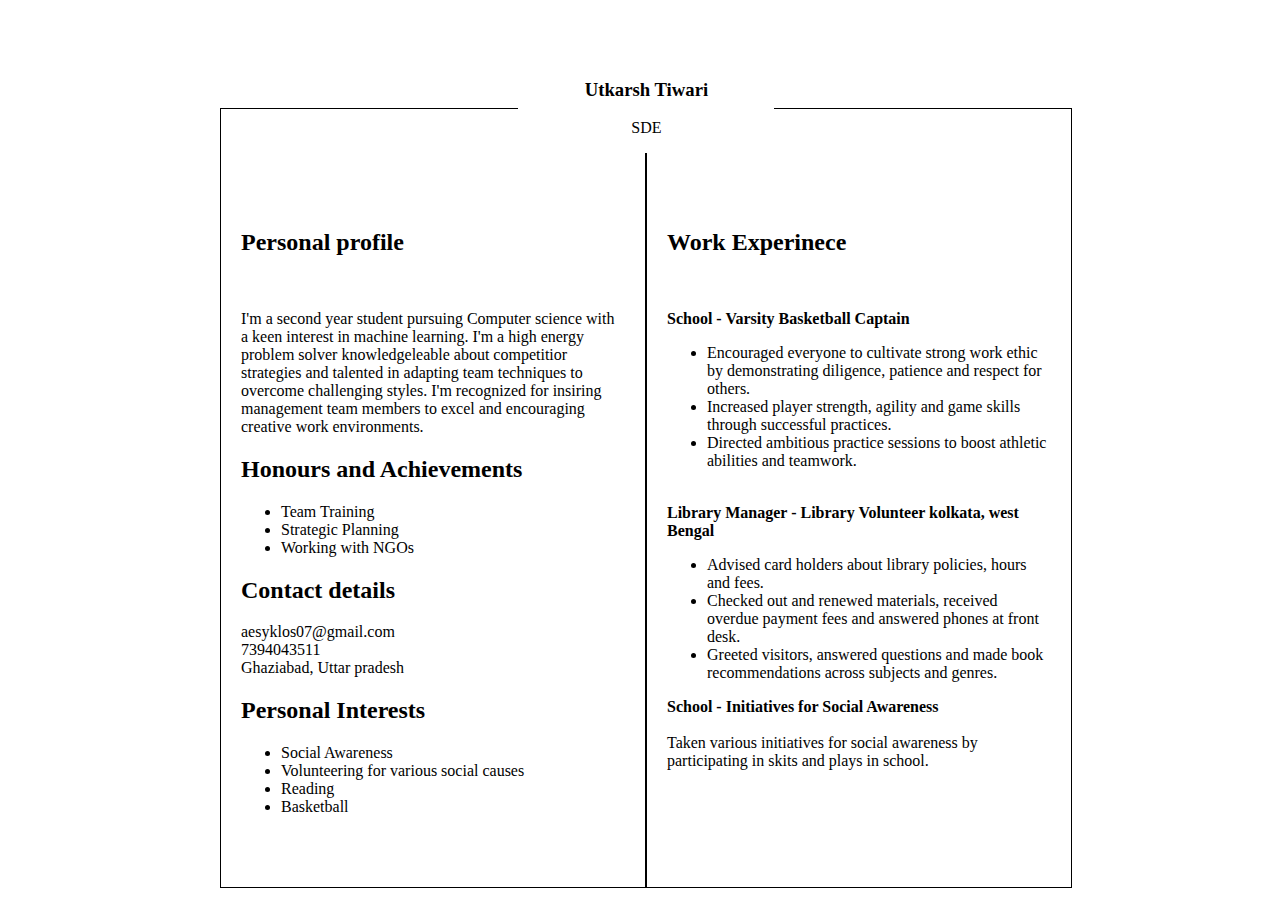
<file: day-3/index.html>
<!DOCTYPE html>
<html lang="en">
<head>
    <meta charset="UTF-8">
    <meta http-equiv="X-UA-Compatible" content="IE=edge">
    <meta name="viewport" content="width=device-width, initial-scale=1.0">
    <title>Document</title>
    <link rel="stylesheet" href="style.css">
</head>
<body>
    <div class="header">
        <h3>Utkarsh Tiwari</h3>
        <p>SDE</p>
      </div>
    <!-- <h3>Utkarsh</h3>
    <h4>SDE</h4> -->
    <div class ="container">

    <div class="left">
    <h2>Personal profile</h2><br>
        <p>I'm a second year student pursuing Computer science with a keen interest in machine learning.
            I'm a high energy problem solver knowledgeleable about competitior strategies and talented in adapting team techniques to overcome challenging styles.
        I'm recognized for insiring management team members to excel and encouraging creative work environments.
     </p>
     <h2>Honours and Achievements</h2>
     <ul>
         <li>Team Training</li>
         <li>Strategic Planning</li>
         <li>Working with NGOs</li>
     </ul>
     <h2>Contact details</h2>
     aesyklos07@gmail.com<br>
     7394043511<br>
     Ghaziabad, Uttar pradesh<br>
     <h2>Personal Interests</h2>
     <ul>
         <li> Social Awareness</li>
         <li> Volunteering for various social causes</li>
         <li>Reading</li>
         <li>Basketball</li>
</ul>
        </div>
        <div class="right">
            <h2>Work Experinece </h2><br>
           <p> <b>School - Varsity Basketball Captain</b>
           <ul>
               <li>
 	Encouraged everyone to cultivate strong work ethic by
demonstrating diligence, patience and respect for others.</li>
 	<li>Increased player strength, agility and game skills through successful practices.</li>
 	<li>Directed ambitious practice sessions to boost athletic abilities and teamwork.</li></ul></p><br>
    <b> Library Manager - Library Volunteer kolkata, west Bengal </b>
    <ul><li>
 	Advised card holders about library policies, hours and fees.</li>
<li>Checked out and renewed materials, received overdue payment fees and answered phones at front desk. </li> 
<li> Greeted visitors, answered questions and made book recommendations across subjects and genres.</li></ul>
<b>School - Initiatives for Social Awareness</b><br><br>
 	Taken various initiatives for social awareness by participating in skits and plays in school.


        </div>
    </div>
        
</body>
</html>
</file>
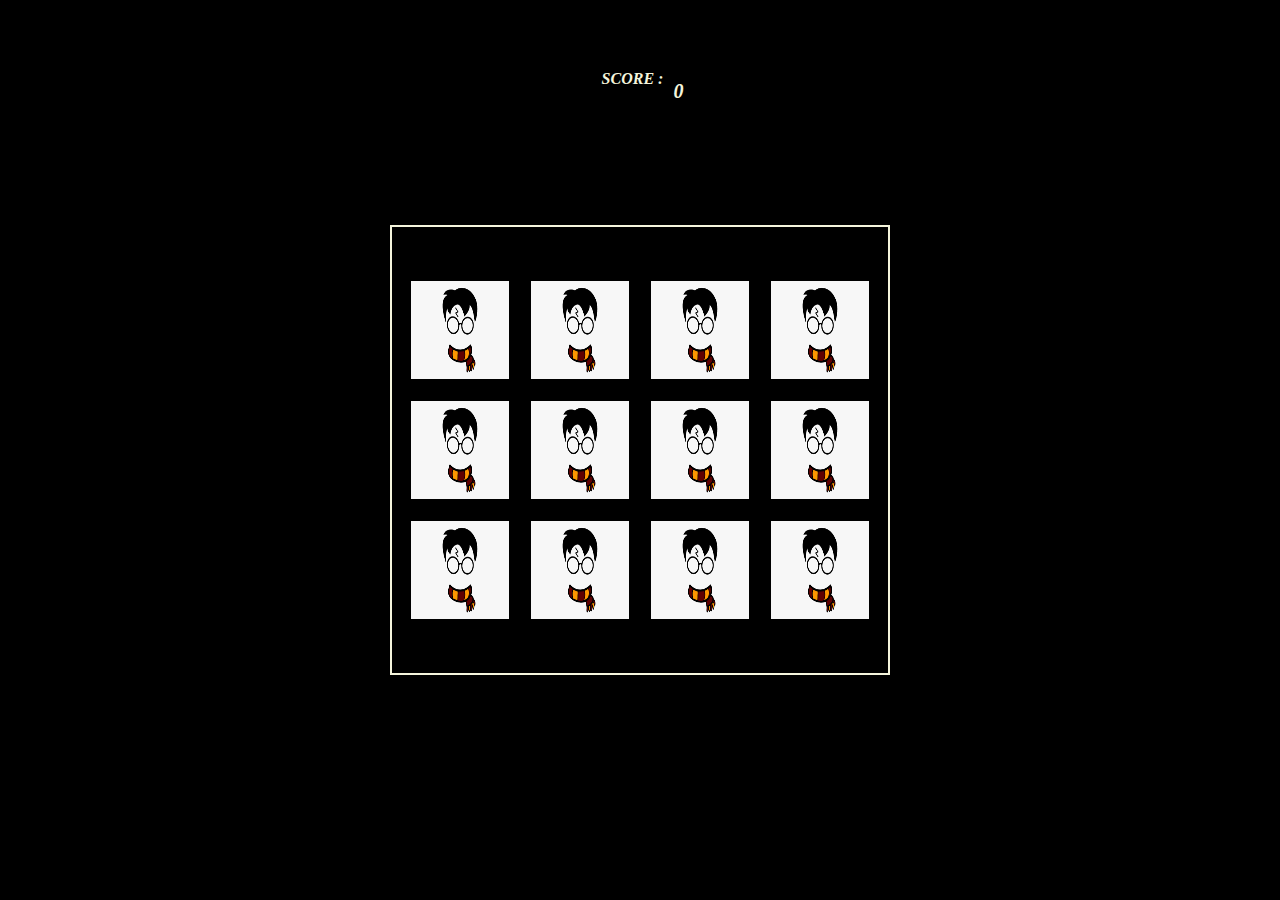
<file: Day10/index.html>
<!DOCTYPE html>
<html>

<head>
    <meta charset="utf-8">
    <meta http-equiv="X-UA-Compatible" content="IE=edge">
    <title>CARDS</title>
    <meta name="description" content="">
    <meta name="viewport" content="width=device-width, initial-scale=1">
    <link rel="stylesheet" href="style.css">
</head>

<body>
    <p>SCORE : </p>
    <div id="scoring"></div>
    <div id="main">
    </div>
    <script src="script.js" async defer></script>
</body>

</html>
</file>
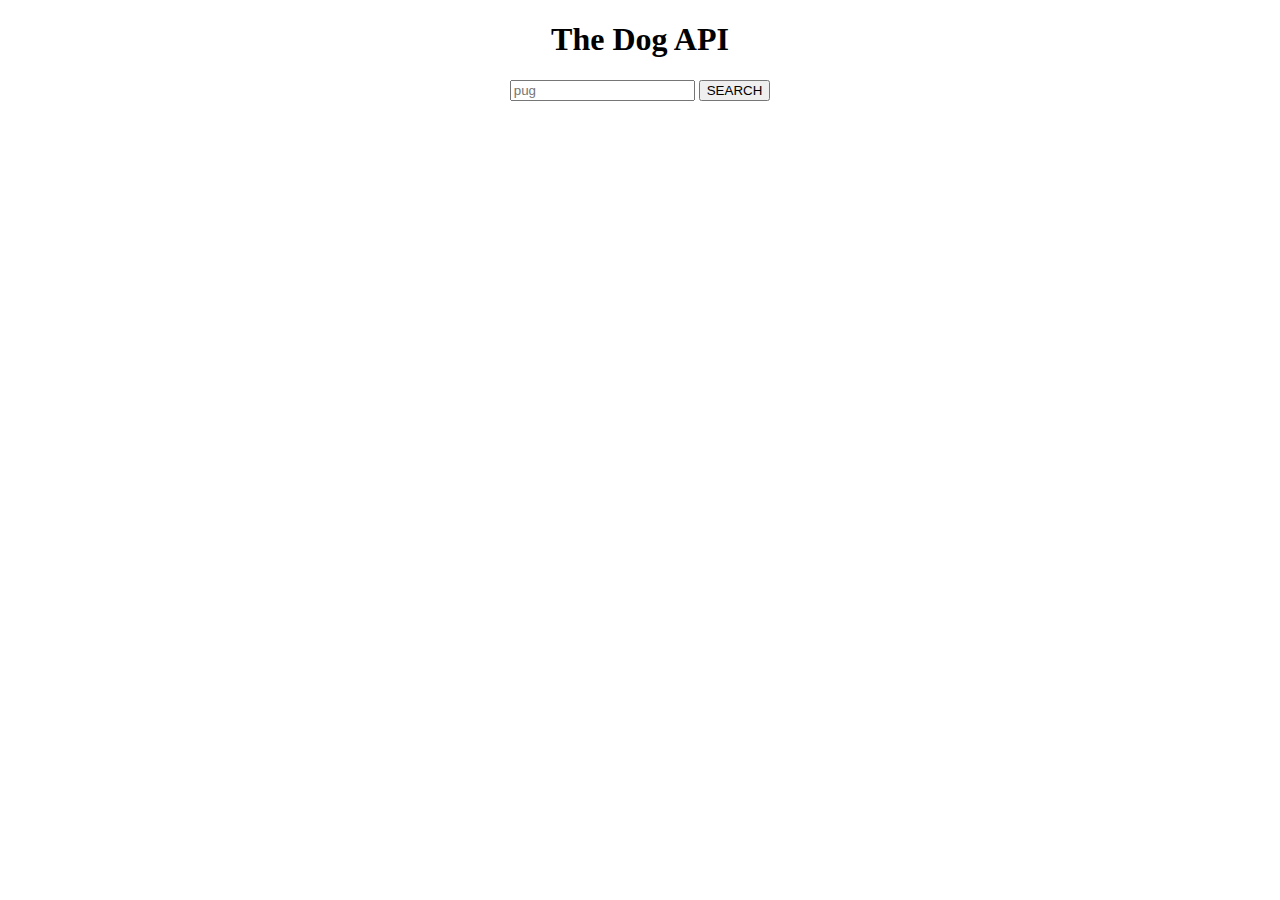
<file: day13/index.html>
<!DOCTYPE html>
<html lang="en">
<head>
    <meta charset="UTF-8">
    <meta http-equiv="X-UA-Compatible" content="IE=edge">
    <meta name="viewport" content="width=device-width, initial-scale=1.0">
    <title>Document</title>
    <link rel="stylesheet" href="style.css">
</head>
<body>
    <div class="container">
        <h1>The Dog API</h1>
        <input class="data" type="text" placeholder="pug">
        <button class="btn">SEARCH</button>
        <article></article>
    </div>
</body>
<script src="script.js"></script>
</html>
</file>
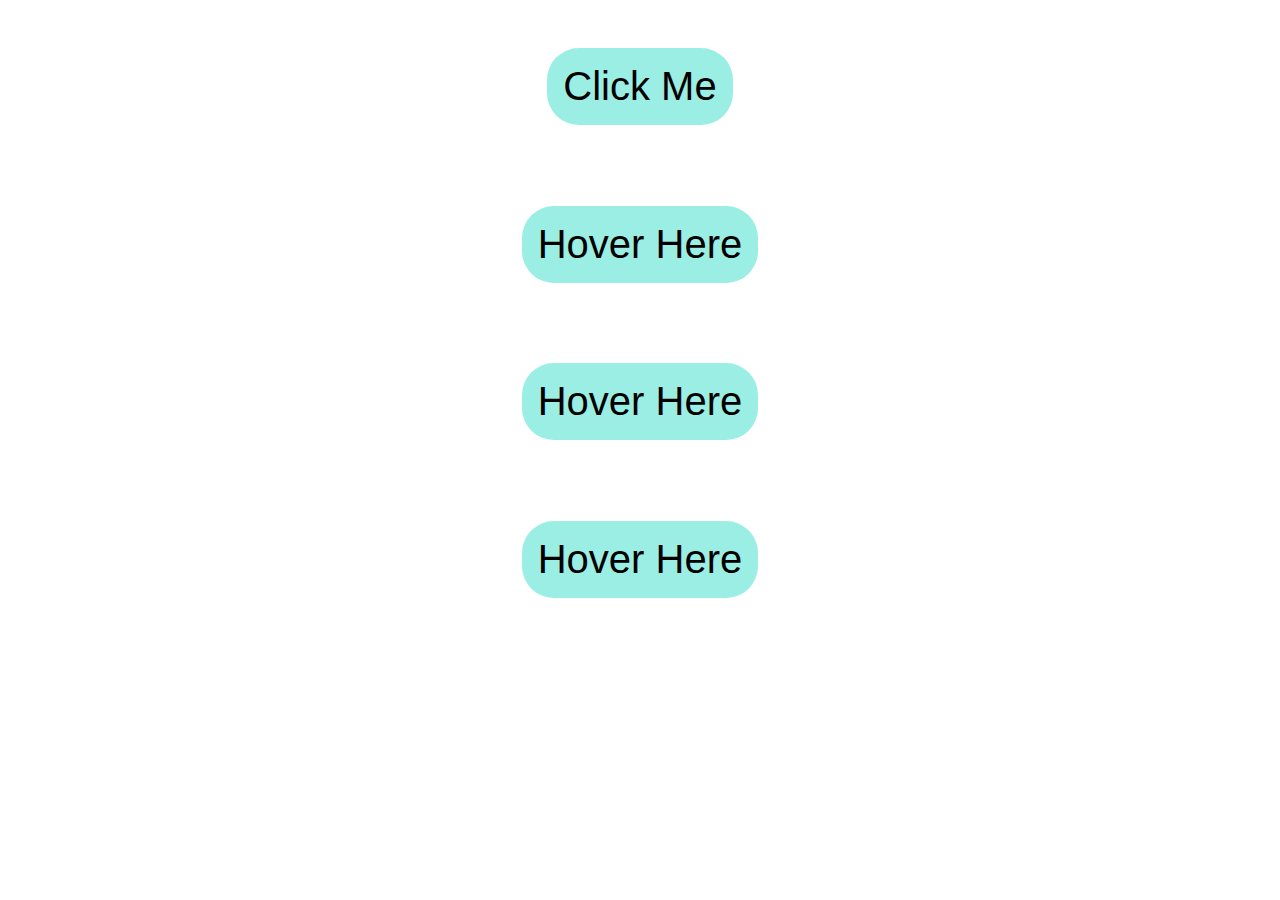
<file: day14/index.html>
<!DOCTYPE html>
<html lang="en">
<head>
    <meta charset="UTF-8">
    <meta http-equiv="X-UA-Compatible" content="IE=edge">
    <meta name="viewport" content="width=device-width, initial-scale=1.0">
    <title>Document</title>
    <link rel="stylesheet" href="style.css">
</head>
<body>
    <div class="container">
        <button class="cli">Click Me</button>
        <button class="hov">Hover Here</button>
        <button class="hov">Hover Here</button>
        <button class="hov">Hover Here</button>
    </div>
    <script src="script.js"></script>
</body>
</html>
</file>
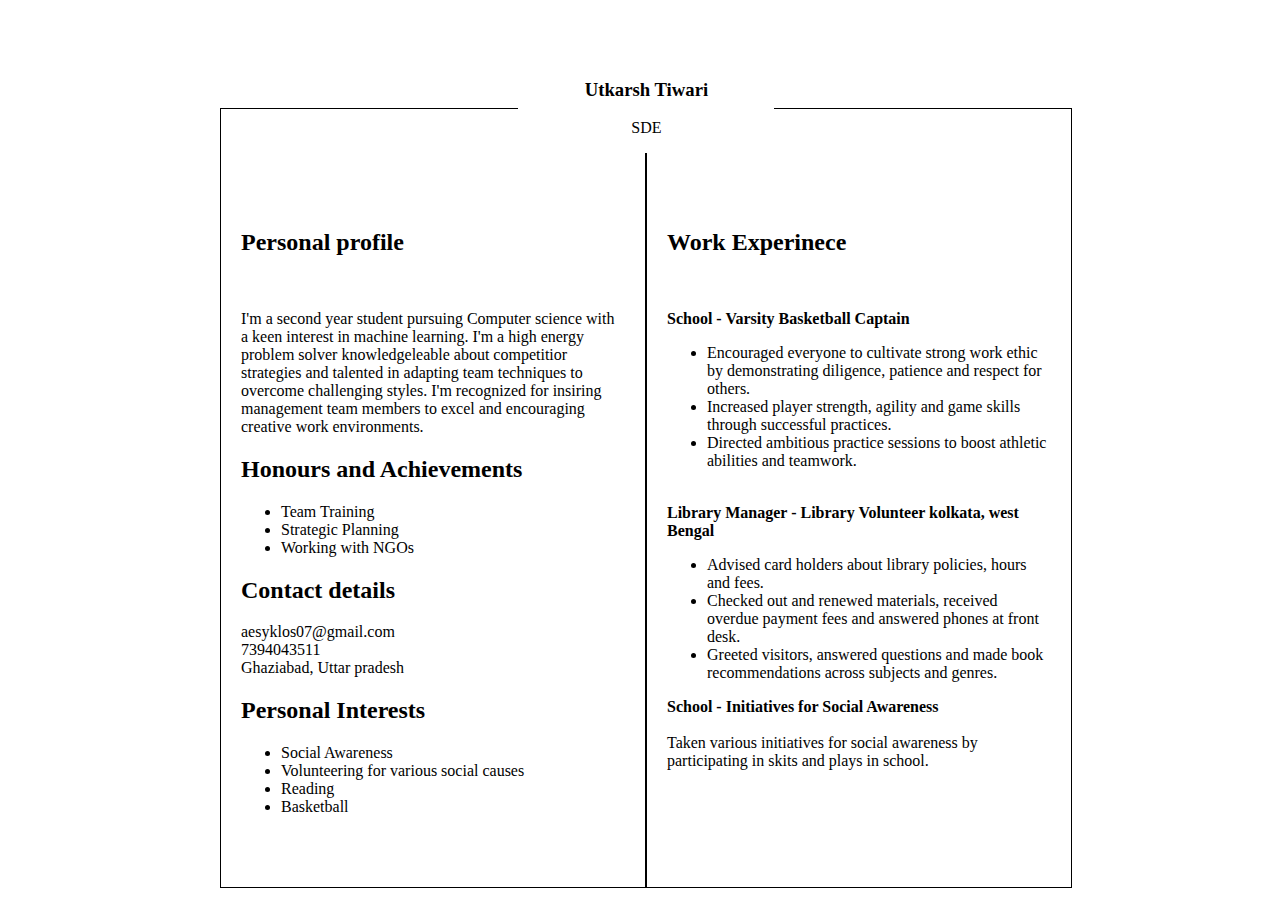
<file: Day_3/index.html>
<!DOCTYPE html>
<html lang="en">
<head>
    <meta charset="UTF-8">
    <meta http-equiv="X-UA-Compatible" content="IE=edge">
    <meta name="viewport" content="width=device-width, initial-scale=1.0">
    <title>Document</title>
    <link rel="stylesheet" href="style.css">
</head>
<body>
    <div class="header">
        <h3>Utkarsh Tiwari</h3>
        <p>SDE</p>
      </div>
    <!-- <h3>Utkarsh</h3>
    <h4>SDE</h4> -->
    <div class ="container">

    <div class="left">
    <h2>Personal profile</h2><br>
        <p>I'm a second year student pursuing Computer science with a keen interest in machine learning.
            I'm a high energy problem solver knowledgeleable about competitior strategies and talented in adapting team techniques to overcome challenging styles.
        I'm recognized for insiring management team members to excel and encouraging creative work environments.
     </p>
     <h2>Honours and Achievements</h2>
     <ul>
         <li>Team Training</li>
         <li>Strategic Planning</li>
         <li>Working with NGOs</li>
     </ul>
     <h2>Contact details</h2>
     aesyklos07@gmail.com<br>
     7394043511<br>
     Ghaziabad, Uttar pradesh<br>
     <h2>Personal Interests</h2>
     <ul>
         <li> Social Awareness</li>
         <li> Volunteering for various social causes</li>
         <li>Reading</li>
         <li>Basketball</li>
</ul>
        </div>
        <div class="right">
            <h2>Work Experinece </h2><br>
           <p> <b>School - Varsity Basketball Captain</b>
           <ul>
               <li>
 	Encouraged everyone to cultivate strong work ethic by
demonstrating diligence, patience and respect for others.</li>
 	<li>Increased player strength, agility and game skills through successful practices.</li>
 	<li>Directed ambitious practice sessions to boost athletic abilities and teamwork.</li></ul></p><br>
    <b> Library Manager - Library Volunteer kolkata, west Bengal </b>
    <ul><li>
 	Advised card holders about library policies, hours and fees.</li>
<li>Checked out and renewed materials, received overdue payment fees and answered phones at front desk. </li> 
<li> Greeted visitors, answered questions and made book recommendations across subjects and genres.</li></ul>
<b>School - Initiatives for Social Awareness</b><br><br>
 	Taken various initiatives for social awareness by participating in skits and plays in school.


        </div>
    </div>
        
</body>
</html>
</file>
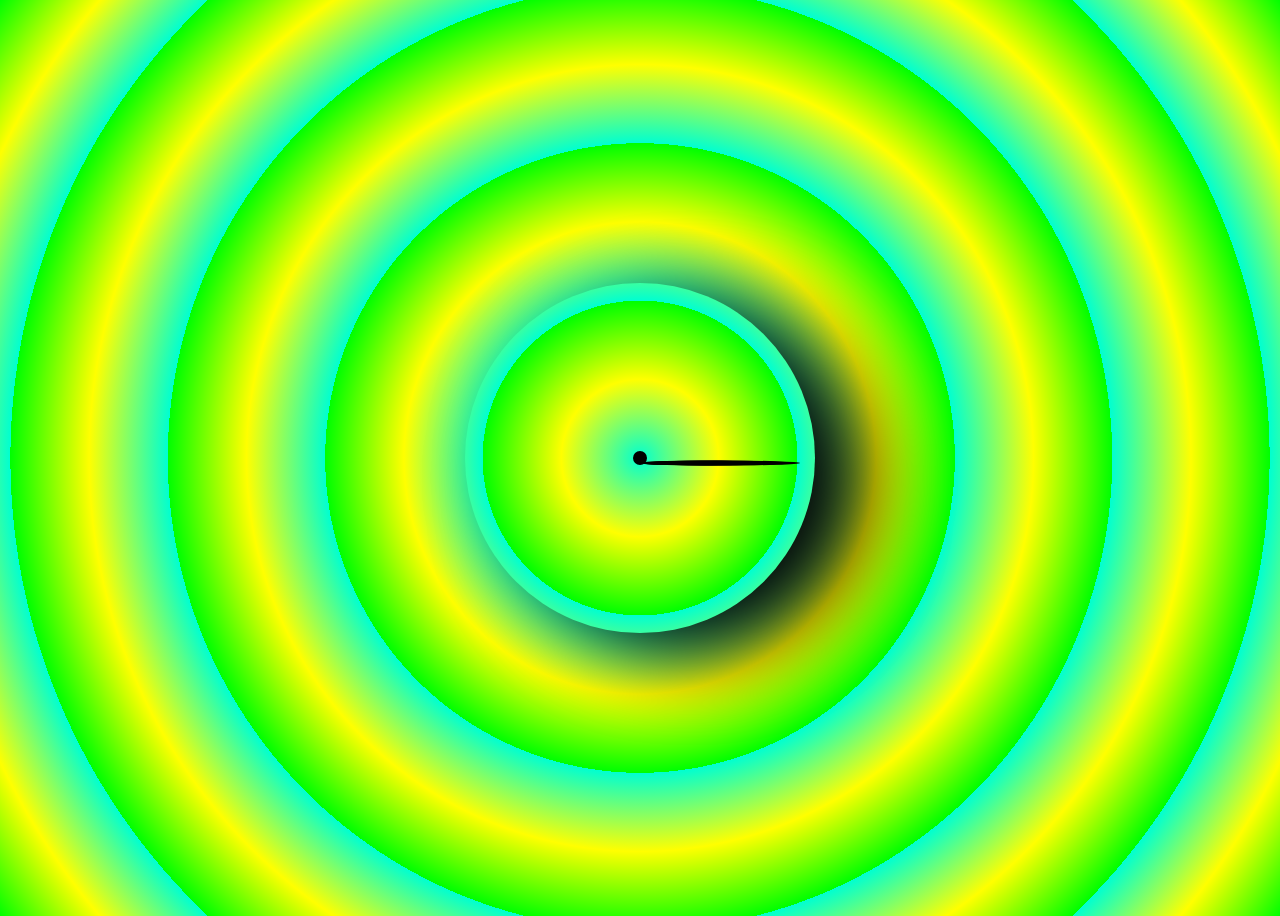
<file: Day_4_clock/index.html>
<!DOCTYPE html>
<html lang="en">
<head>
    <meta charset="UTF-8">
    <meta http-equiv="X-UA-Compatible" content="IE=edge">
    <meta name="viewport" content="width=device-width, initial-scale=1.0">
    <link rel="stylesheet" href="style.css">
    <title>Clock</title>
</head>
<body>
    <!-- <h2> Analogue Clock</h2> -->
    <div class="clock">
    <div class="minute"></div>
    <div class="hour"></div>
    <div class="second"></div>
<div class="dot"></div>
    </div>
    
</body>
</html>
</file>
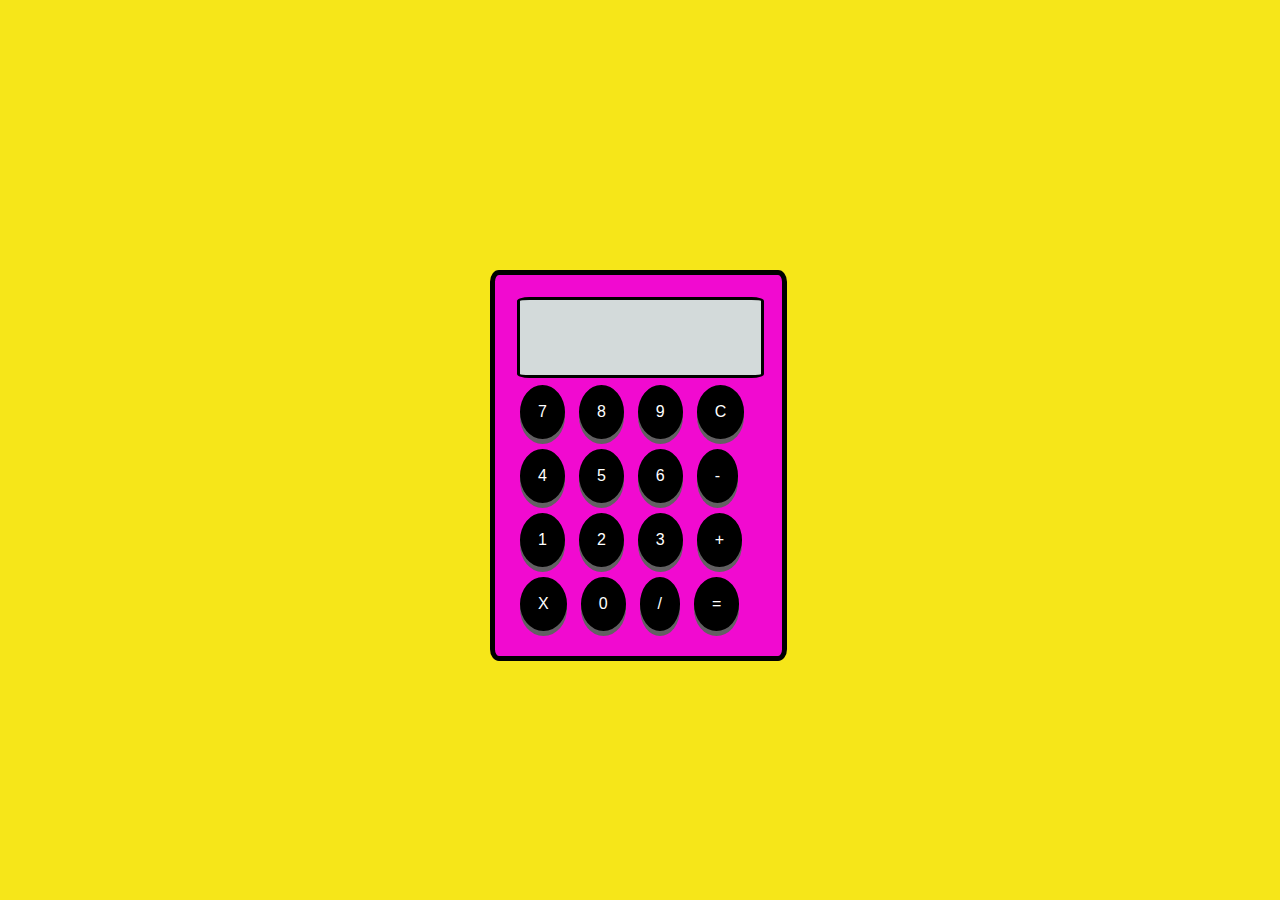
<file: Day_5/index.html>
<!DOCTYPE html>
<html lang="en">
<head>
    <meta charset="UTF-8">
    <meta http-equiv="X-UA-Compatible" content="IE=edge">
    <meta name="viewport" content="width=device-width, initial-scale=1.0">
    <title>Calculator</title>
    <link rel="stylesheet" href="style.css">
</head>
<style>
    .button{
        background-color:black;
        color: white;
        font-size:16px;
        cursor:pointer;
        box-shadow: 0 5px rgb(98, 96, 98);
    }
    .button:active {
  background-color:rgb(94, 93, 95) ;
  box-shadow: 0 5px #666;
  transform: translateY(4px);
}
    </style>
<body>
    <div class="main" data-tilt data-tilt.max=10>
        
        <form name="form1" class="answer" action="index.html" method="POST"><input type="text" name="solve"></form>
        <div class="num" data-tilt data-tilt.max=10>
          <button class="button" onclick="form1.solve.value+='7'">7</button>
          <button class="button" onclick="form1.solve.value+='8'">8</button>
          <button class="button" onclick="form1.solve.value+='9'">9</button>
          <button class="button" onclick="form1.solve.value=''">C</button><br>
          <button class="button" onclick="form1.solve.value+='4'">4</button>
          <button class="button" onclick="form1.solve.value+='5'">5</button>
          <button class="button" onclick="form1.solve.value+='6'">6</button>
          <button class="button" onclick="form1.solve.value+='-'">-</button><br>
          <button class="button" onclick="form1.solve.value+='1'">1</button>
          <button class="button" onclick="form1.solve.value+='2'">2</button>
          <button class="button" onclick="form1.solve.value+='3'">3</button>
          <button class="button" onclick="form1.solve.value+='+'">+</button><br>
          <button class="button" onclick="form1.solve.value+='*'">X</button>
          <button class="button" onclick="form1.solve.value+='0'">0</button>
          <button class="button" onclick="form1.solve.value+='/'">/</button>
          <button class="button" onclick="form1.solve.value=eval(form1.solve.value)">=</button><br>
        </div>
    </div>
    <script src="vanilla-tilt.min.js"></script>
</body>
</html>
</file>
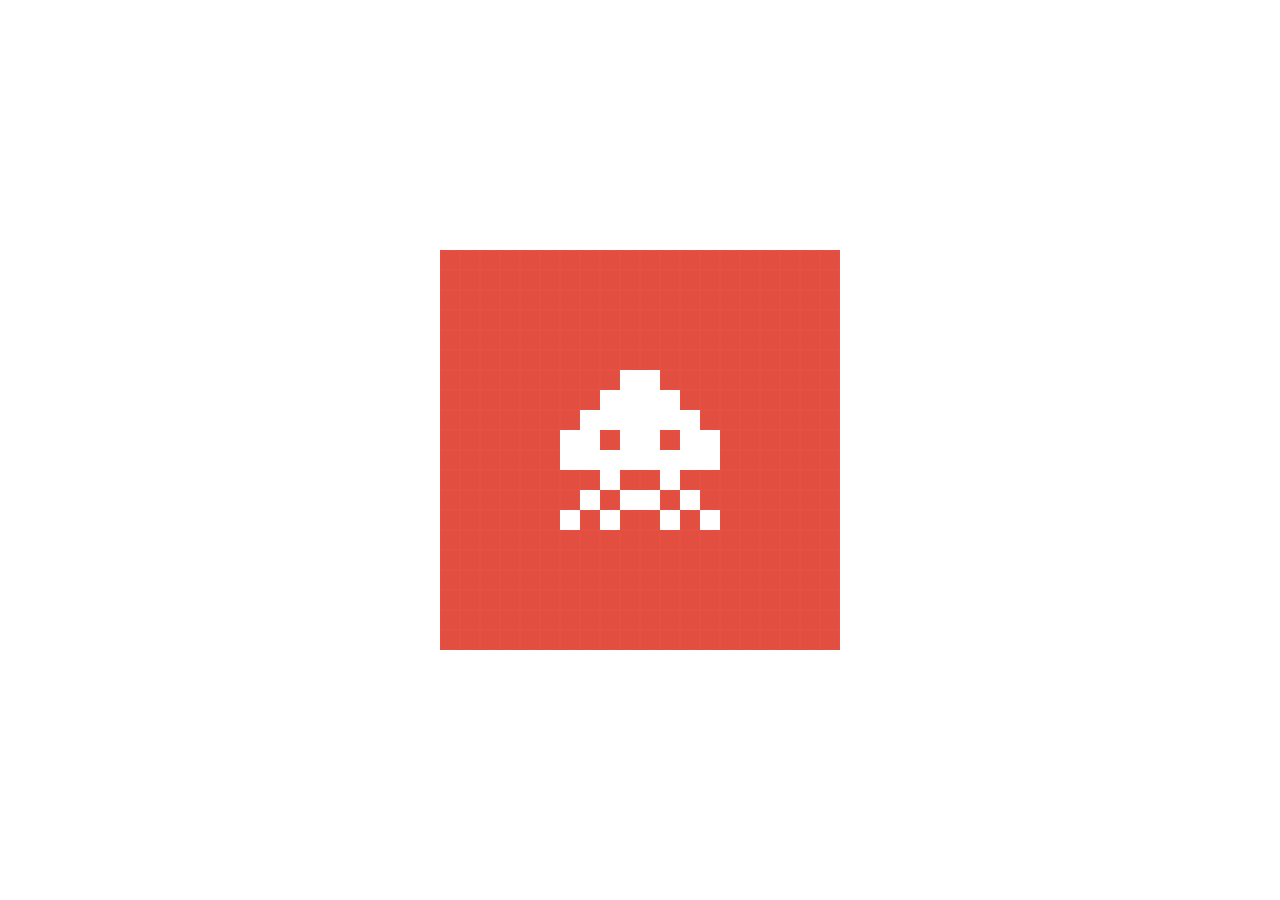
<file: Day_8/index.html>
<!DOCTYPE html>
<html lang="en">
<head>
    <meta charset="UTF-8">
    <meta http-equiv="X-UA-Compatible" content="IE=edge">
    <meta name="viewport" content="width=device-width, initial-scale=1.0">
    <title>Skwid</title>
    
    <link rel="stylesheet" href="style.css">
</head>
<body>
    <div class="container">
        <div class="box1 box"></div>
        <div class="box2 box"></div>
        <div class="box3 box"></div>
        <div class="box4 box"></div>
        <div class="box5 box"></div>
        <div class="box6 box"></div>
        <div class="box7 box"></div>
        <div class="box8 box"></div>
        <div class="box9 box"></div>
        <div class="box10 box"></div>
        <div class="box11 box"></div>
        <div class="box12 box"></div>
        <div class="box13 box"></div>
        <div class="box14 box"></div>
        <div class="box15 box"></div>
        <div class="box16 box"></div>
        <div class="box17 box"></div>
        <div class="box18 box"></div>
        <div class="box19 box"></div>
        <div class="box20 box"></div>
        <div class="box21 box"></div>
        <div class="box22 box"></div>
        <div class="box23 box"></div>
        <div class="box24 box"></div>
        <div class="box25 box"></div>
        <div class="box26 box"></div>
        <div class="box27 box"></div>
        <div class="box28 box"></div>
        <div class="box29 box"></div>
        <div class="box30 box"></div>
        <div class="box31 box"></div>
        <div class="box32 box"></div>
        <div class="box33 box"></div>
        <div class="box34 box"></div>
        <div class="box35 box"></div>
        <div class="box36 box"></div>
        <div class="box37 box"></div>
        <div class="box38 box"></div>
        <div class="box39 box"></div>
        <div class="box40 box"></div>
        <div class="box41 box"></div>
        <div class="box42 box"></div>
        <div class="box43 box"></div>
        <div class="box44 box"></div>
        <div class="box45 box"></div>
        <div class="box46 box"></div>
        <div class="box47 box"></div>
        <div class="box48 box"></div>
        <div class="box49 box"></div>
        <div class="box50 box"></div>
        <div class="box51 box"></div>
        <div class="box52 box"></div>
        <div class="box53 box"></div>
        <div class="box54 box"></div>
        <div class="box55 box"></div>
        <div class="box56 box"></div>
        <div class="box57 box"></div>
        <div class="box58 box"></div>
        <div class="box59 box"></div>
        <div class="box60 box"></div>
        <div class="box61 box"></div>
        <div class="box62 box"></div>
        <div class="box63 box"></div>
        <div class="box64 box"></div>
        <div class="box65 box"></div>
        <div class="box66 box"></div>
        <div class="box67 box"></div>
        <div class="box68 box"></div>
        <div class="box69 box"></div>
        <div class="box70 box"></div>
        <div class="box71 box"></div>
        <div class="box72 box"></div>
        <div class="box73 box"></div>
        <div class="box74 box"></div>
        <div class="box75 box"></div>
        <div class="box76 box"></div>
        <div class="box77 box"></div>
        <div class="box78 box"></div>
        <div class="box79 box"></div>
        <div class="box80 box"></div>
        <div class="box81 box"></div>
        <div class="box82 box"></div>
        <div class="box83 box"></div>
        <div class="box84 box"></div>
        <div class="box85 box"></div>
        <div class="box86 box"></div>
        <div class="box87 box"></div>
        <div class="box88 box"></div>
        <div class="box89 box"></div>
        <div class="box90 box"></div>
        <div class="box91 box"></div>
        <div class="box92 box"></div>
        <div class="box93 box"></div>
        <div class="box94 box"></div>
        <div class="box95 box"></div>
        <div class="box96 box"></div>
        <div class="box97 box"></div>
        <div class="box98 box"></div>
        <div class="box99 box"></div>
        <div class="box100 box"></div>
        <div class="box101 box"></div>
        <div class="box102 box"></div>
        <div class="box103 box"></div>
        <div class="box104 box"></div>
        <div class="box105 box"></div>
        <div class="box106 box"></div>
        <div class="box107 box"></div>
        <div class="box108 box"></div>
        <div class="box109 box"></div>
        <div class="box110 box"></div>
        <div class="box111 box"></div>
        <div class="box112 box"></div>
        <div class="box113 box"></div>
        <div class="box114 box"></div>
        <div class="box115 box"></div>
        <div class="box116 box"></div>
        <div class="box117 box"></div>
        <div class="box118 box"></div>
        <div class="box119 box"></div>
        <div class="box120 box"></div>
        <div class="box121 box"></div>
        <div class="box122 box"></div>
        <div class="box123 box"></div>
        <div class="box124 box"></div>
        <div class="box125 box"></div>
        <div class="box126 box"></div>
        <div class="box127 box"></div>
        <div class="box128 box"></div>
        <div class="box129 box"></div>
        <div class="box130 box"></div>
        <div class="box131 box"></div>
        <div class="box132 box"></div>
        <div class="box133 box"></div>
        <div class="box134 box"></div>
        <div class="box135 box"></div>
        <div class="box136 box"></div>
        <div class="box137 box"></div>
        <div class="box138 box"></div>
        <div class="box139 box"></div>
        <div class="box140 box"></div>
        <div class="box141 box"></div>
        <div class="box142 box"></div>
        <div class="box143 box"></div>
        <div class="box144 box"></div>
        <div class="box145 box"></div>
        <div class="box146 box"></div>
        <div class="box147 box"></div>
        <div class="box148 box"></div>
        <div class="box149 box"></div>
        <div class="box150 box"></div>
        <div class="box151 box"></div>
        <div class="box152 box"></div>
        <div class="box153 box"></div>
        <div class="box154 box"></div>
        <div class="box155 box"></div>
        <div class="box156 box"></div>
        <div class="box157 box"></div>
        <div class="box158 box"></div>
        <div class="box159 box"></div>
        <div class="box160 box"></div>
        <div class="box161 box"></div>
        <div class="box162 box"></div>
        <div class="box163 box"></div>
        <div class="box164 box"></div>
        <div class="box165 box"></div>
        <div class="box166 box"></div>
        <div class="box167 box"></div>
        <div class="box168 box"></div>
        <div class="box169 box"></div>
        <div class="box170 box"></div>
        <div class="box171 box"></div>
        <div class="box172 box"></div>
        <div class="box173 box"></div>
        <div class="box174 box"></div>
        <div class="box175 box"></div>
        <div class="box176 box"></div>
        <div class="box177 box"></div>
        <div class="box178 box"></div>
        <div class="box179 box"></div>
        <div class="box180 box"></div>
        <div class="box181 box"></div>
        <div class="box182 box"></div>
        <div class="box183 box"></div>
        <div class="box184 box"></div>
        <div class="box185 box"></div>
        <div class="box186 box"></div>
        <div class="box187 box"></div>
        <div class="box188 box"></div>
        <div class="box189 box"></div>
        <div class="box190 box"></div>
        <div class="box191 box"></div>
        <div class="box192 box"></div>
        <div class="box193 box"></div>
        <div class="box194 box"></div>
        <div class="box195 box"></div>
        <div class="box196 box"></div>
        <div class="box197 box"></div>
        <div class="box198 box"></div>
        <div class="box199 box"></div>
        <div class="box200 box"></div>
        <div class="box201 box"></div>
        <div class="box202 box"></div>
        <div class="box203 box"></div>
        <div class="box204 box"></div>
        <div class="box205 box"></div>
        <div class="box206 box"></div>
        <div class="box207 box"></div>
        <div class="box208 box"></div>
        <div class="box209 box"></div>
        <div class="box210 box"></div>
        <div class="box211 box"></div>
        <div class="box212 box"></div>
        <div class="box213 box"></div>
        <div class="box214 box"></div>
        <div class="box215 box"></div>
        <div class="box216 box"></div>
        <div class="box217 box"></div>
        <div class="box218 box"></div>
        <div class="box219 box"></div>
        <div class="box220 box"></div>
        <div class="box221 box"></div>
        <div class="box222 box"></div>
        <div class="box223 box"></div>
        <div class="box224 box"></div>
        <div class="box225 box"></div>
        <div class="box226 box"></div>
        <div class="box227 box"></div>
        <div class="box228 box"></div>
        <div class="box229 box"></div>
        <div class="box230 box"></div>
        <div class="box231 box"></div>
        <div class="box232 box"></div>
        <div class="box233 box"></div>
        <div class="box234 box"></div>
        <div class="box235 box"></div>
        <div class="box236 box"></div>
        <div class="box237 box"></div>
        <div class="box238 box"></div>
        <div class="box239 box"></div>
        <div class="box240 box"></div>
        <div class="box241 box"></div>
        <div class="box242 box"></div>
        <div class="box243 box"></div>
        <div class="box244 box"></div>
        <div class="box245 box"></div>
        <div class="box246 box"></div>
        <div class="box247 box"></div>
        <div class="box248 box"></div>
        <div class="box249 box"></div>
        <div class="box250 box"></div>
        <div class="box251 box"></div>
        <div class="box252 box"></div>
        <div class="box253 box"></div>
        <div class="box254 box"></div>
        <div class="box255 box"></div>
        <div class="box256 box"></div>
        <div class="box257 box"></div>
        <div class="box258 box"></div>
        <div class="box259 box"></div>
        <div class="box260 box"></div>
        <div class="box261 box"></div>
        <div class="box262 box"></div>
        <div class="box263 box"></div>
        <div class="box264 box"></div>
        <div class="box265 box"></div>
        <div class="box266 box"></div>
        <div class="box267 box"></div>
        <div class="box268 box"></div>
        <div class="box269 box"></div>
        <div class="box270 box"></div>
        <div class="box271 box"></div>
        <div class="box272 box"></div>
        <div class="box273 box"></div>
        <div class="box274 box"></div>
        <div class="box275 box"></div>
        <div class="box276 box"></div>
        <div class="box277 box"></div>
        <div class="box278 box"></div>
        <div class="box279 box"></div>
        <div class="box280 box"></div>
        <div class="box281 box"></div>
        <div class="box282 box"></div>
        <div class="box283 box"></div>
        <div class="box284 box"></div>
        <div class="box285 box"></div>
        <div class="box286 box"></div>
        <div class="box287 box"></div>
        <div class="box288 box"></div>
        <div class="box289 box"></div>
        <div class="box290 box"></div>
        <div class="box291 box"></div>
        <div class="box292 box"></div>
        <div class="box293 box"></div>
        <div class="box294 box"></div>
        <div class="box295 box"></div>
        <div class="box296 box"></div>
        <div class="box297 box"></div>
        <div class="box298 box"></div>
        <div class="box299 box"></div>
        <div class="box300 box"></div>
        <div class="box301 box"></div>
        <div class="box302 box"></div>
        <div class="box303 box"></div>
        <div class="box304 box"></div>
        <div class="box305 box"></div>
        <div class="box306 box"></div>
        <div class="box307 box"></div>
        <div class="box308 box"></div>
        <div class="box309 box"></div>
        <div class="box310 box"></div>
        <div class="box311 box"></div>
        <div class="box312 box"></div>
        <div class="box313 box"></div>
        <div class="box314 box"></div>
        <div class="box315 box"></div>
        <div class="box316 box"></div>
        <div class="box317 box"></div>
        <div class="box318 box"></div>
        <div class="box319 box"></div>
        <div class="box320 box"></div>
        <div class="box321 box"></div>
        <div class="box322 box"></div>
        <div class="box323 box"></div>
        <div class="box324 box"></div>
        <div class="box325 box"></div>
        <div class="box326 box"></div>
        <div class="box327 box"></div>
        <div class="box328 box"></div>
        <div class="box329 box"></div>
        <div class="box330 box"></div>
        <div class="box331 box"></div>
        <div class="box332 box"></div>
        <div class="box333 box"></div>
        <div class="box334 box"></div>
        <div class="box335 box"></div>
        <div class="box336 box"></div>
        <div class="box337 box"></div>
        <div class="box338 box"></div>
        <div class="box339 box"></div>
        <div class="box340 box"></div>
        <div class="box341 box"></div>
        <div class="box342 box"></div>
        <div class="box343 box"></div>
        <div class="box344 box"></div>
        <div class="box345 box"></div>
        <div class="box346 box"></div>
        <div class="box347 box"></div>
        <div class="box348 box"></div>
        <div class="box349 box"></div>
        <div class="box350 box"></div>
        <div class="box351 box"></div>
        <div class="box352 box"></div>
        <div class="box353 box"></div>
        <div class="box354 box"></div>
        <div class="box355 box"></div>
        <div class="box356 box"></div>
        <div class="box357 box"></div>
        <div class="box358 box"></div>
        <div class="box359 box"></div>
        <div class="box360 box"></div>
        <div class="box361 box"></div>
        <div class="box362 box"></div>
        <div class="box363 box"></div>
        <div class="box364 box"></div>
        <div class="box365 box"></div>
        <div class="box366 box"></div>
        <div class="box367 box"></div>
        <div class="box368 box"></div>
        <div class="box369 box"></div>
        <div class="box370 box"></div>
        <div class="box371 box"></div>
        <div class="box372 box"></div>
        <div class="box373 box"></div>
        <div class="box374 box"></div>
        <div class="box375 box"></div>
        <div class="box376 box"></div>
        <div class="box377 box"></div>
        <div class="box378 box"></div>
        <div class="box379 box"></div>
        <div class="box380 box"></div>
        <div class="box381 box"></div>
        <div class="box382 box"></div>
        <div class="box383 box"></div>
        <div class="box384 box"></div>
        <div class="box385 box"></div>
        <div class="box386 box"></div>
        <div class="box387 box"></div>
        <div class="box388 box"></div>
        <div class="box389 box"></div>
        <div class="box390 box"></div>
        <div class="box391 box"></div>
        <div class="box392 box"></div>
        <div class="box393 box"></div>
        <div class="box394 box"></div>
        <div class="box395 box"></div>
        <div class="box396 box"></div>
        <div class="box397 box"></div>
        <div class="box398 box"></div>
        <div class="box399 box"></div>
        <div class="box400 box"></div>
    </div>
    <script src="app.js"></script>
</body>
</html>
</file>
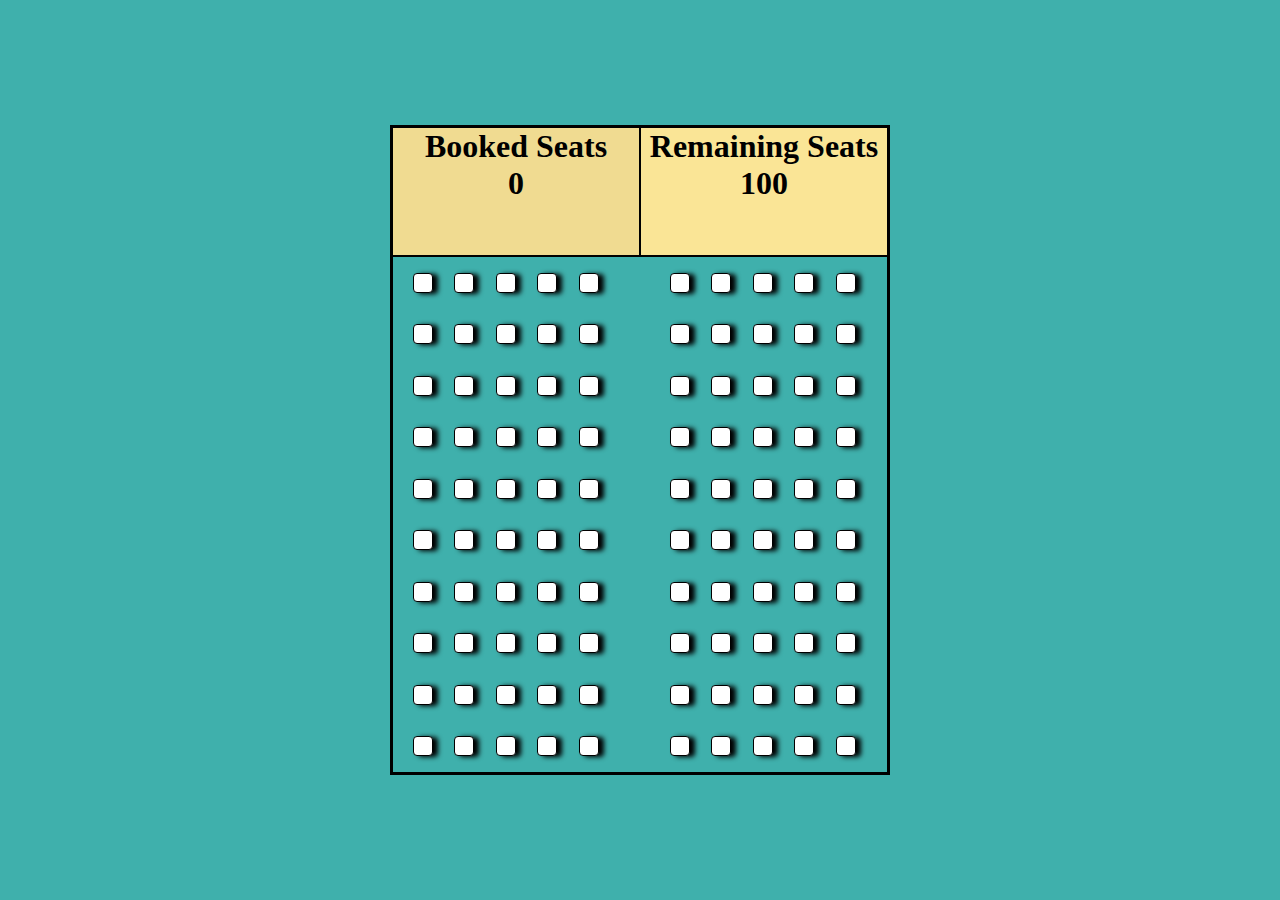
<file: Day_9_TicketBooking/index.html>
<!DOCTYPE html>
<html lang="en">
<head>
    <meta charset="UTF-8">
    <meta http-equiv="X-UA-Compatible" content="IE=edge">
    <meta name="viewport" content="width=device-width, initial-scale=1.0">
    <title>Ticket Booking</title>
    <link rel="stylesheet" href="style.css">
</head>
<body>
    <div class="container">
        <div class="top">
            <div class="top_left" ><h1 style="text-align:center;">Booked Seats<br><span id="a">0</span></h1></div>
            <div class="top_right"><h1 style="text-align:center;"> Remaining Seats<br><span id="b">100</span></h1></div>
        </div>
        <div class="bottom">
            <div class="bottom_left">
                        <div class="seat_left"></div>
                        <div class="seat_left"></div>
                        <div class="seat_left"></div>
                        <div class="seat_left"></div>
                        <div class="seat_left"></div>
                        <div class="seat_left"></div>
                        <div class="seat_left"></div>
                        <div class="seat_left"></div>
                        <div class="seat_left"></div>
                        <div class="seat_left"></div>
                        <div class="seat_left"></div>
                        <div class="seat_left"></div>
                        <div class="seat_left"></div>
                        <div class="seat_left"></div>
                        <div class="seat_left"></div>
                        <div class="seat_left"></div>
                        <div class="seat_left"></div>
                        <div class="seat_left"></div>
                        <div class="seat_left"></div>
                        <div class="seat_left"></div>
                        <div class="seat_left"></div>
                        <div class="seat_left"></div>
                        <div class="seat_left"></div>
                        <div class="seat_left"></div>
                        <div class="seat_left"></div>
                        <div class="seat_left"></div>
                        <div class="seat_left"></div>
                        <div class="seat_left"></div>
                        <div class="seat_left"></div>
                        <div class="seat_left"></div>
                        <div class="seat_left"></div>
                        <div class="seat_left"></div>
                        <div class="seat_left"></div>
                        <div class="seat_left"></div>
                        <div class="seat_left"></div>
                        <div class="seat_left"></div>
                        <div class="seat_left"></div>
                        <div class="seat_left"></div>
                        <div class="seat_left"></div>
                        <div class="seat_left"></div>
                        <div class="seat_left"></div>
                        <div class="seat_left"></div>
                        <div class="seat_left"></div>
                        <div class="seat_left"></div>
                        <div class="seat_left"></div>
                        <div class="seat_left"></div>
                        <div class="seat_left"></div>
                        <div class="seat_left"></div>
                        <div class="seat_left"></div>
                        <div class="seat_left"></div>
                        </div>
                <div class="bottom_right">
<div class="seat_right"></div>
<div class="seat_right"></div>
<div class="seat_right"></div>
<div class="seat_right"></div>
<div class="seat_right"></div>
<div class="seat_right"></div>
<div class="seat_right"></div>
<div class="seat_right"></div>
<div class="seat_right"></div>
<div class="seat_right"></div>
<div class="seat_right"></div>
<div class="seat_right"></div>
<div class="seat_right"></div>
<div class="seat_right"></div>
<div class="seat_right"></div>
<div class="seat_right"></div>
<div class="seat_right"></div>
<div class="seat_right"></div>
<div class="seat_right"></div>
<div class="seat_right"></div>
<div class="seat_right"></div>
<div class="seat_right"></div>
<div class="seat_right"></div>
<div class="seat_right"></div>
<div class="seat_right"></div>
<div class="seat_right"></div>
<div class="seat_right"></div>
<div class="seat_right"></div>
<div class="seat_right"></div>
<div class="seat_right"></div>
<div class="seat_right"></div>
<div class="seat_right"></div>
<div class="seat_right"></div>
<div class="seat_right"></div>
<div class="seat_right"></div>
<div class="seat_right"></div>
<div class="seat_right"></div>
<div class="seat_right"></div>
<div class="seat_right"></div>
<div class="seat_right"></div>
<div class="seat_right"></div>
<div class="seat_right"></div>
<div class="seat_right"></div>
<div class="seat_right"></div>
<div class="seat_right"></div>
<div class="seat_right"></div>
<div class="seat_right"></div>
<div class="seat_right"></div>
<div class="seat_right"></div>
<div class="seat_right"></div>
             </div>
        
        </div>
        </div>
        <script src="app.js"></script>    
</body>
</html>
</file>
<file: day-3/style.css>
* {
	box-sizing: border-box;
}

body{
padding-top: 100px;
    background-color: white;
}

/* h4,h3{ 
    text-align: center;
}
h4{
    margin-top: -15px;
    text-align: center;
} */
.header {
    display: block;
    text-align: center;
    align-content: center;
    position: absolute;
    margin-top: -3em;
    background-color: white;
    width: 20%;
    left: 40.5%;
  }


.container{
    display: flex;
    /* align-items: center; */
    /* flex-direction: column-reverse; */
    /* justify-content: space-around; */
    margin-left: 12px;
    /* margin-right: 300px; */
     height: 780px;
    /*text-align: left;
    display: inline-block;
    border: 1px solid ; */
}
.left{
    margin-left: 200px;
    width: 50%;
    border: 1px solid black ; 
  
    padding: 100px 20px 20px 20px;
}
.right{
    width:50%;
    margin-right: 200px;
    border: 1px solid black ;
    padding: 100px 20px 20px 20px;

}
</file>
<file: Day10/style.css>
* {
    box-sizing: border-box;
}

body {
    background-color: black;
}

#main {
    width: 500px;
    height: 450px;
    display: flex;
    flex-wrap: wrap;
    position: absolute;
    top: 50%;
    left: 50%;
    transform: translate(-50%, -50%);
    border: 2px solid beige;
    background-color: black;
    place-content: center;
}

.content {
    margin: 2%;
    width: 100px;
    height: 100px;
    border: 1px solid black;
    text-align: center;
    font-size: 40px;
    transition: all 0.15s ease;
}

.content:active {
    transform: rotateY(180deg);
}

p {
    position: absolute;
    left: 47%;
    top: 6%;
    font-style: italic;
    font-weight: bold;
    color: beige;
}

#scoring {
    position: absolute;
    height: 20px;
    width: 80%;
    left: 53%;
    top: 10%;
    transform: translate(-50%, -50%);
    font-size: 20px;
    text-align: center;
    color: beige;
    font-style: italic;
    font-weight: bold;
}

.onToggle1 {
    transform-style: preserve-3d;
}

.end {
    width: 500px;
    height: 450px;
    text-align: center;
    position: absolute;
    top: 50%;
    left: 50%;
    transform: translate(-50%, -50%);
    border: 2px solid black;
}

.cleared {
    transform: rotateY(0deg);
    animation: flip 1s;
    visibility: hidden;
}

@keyframes flip {
    from {
        opacity: 0%;
        transform: rotateY(0deg);
    }
    to {
        opacity: 100%;
        transform: rotateY(180deg);
        visibility: hidden;
    }
}
</file>
<file: day13/style.css>
body{
    text-align: center;
}
article{
    margin-top: 3%;
    display: flex;
    justify-content: space-between;
    flex-wrap: wrap;
}
</file>
<file: day14/style.css>
body{

}

.container{
    display: flex;
    flex-direction: column;
    justify-content: space-around;
    align-items: center;
    height: 70vh;
}

button{
    width: fit-content;
    background-color: rgb(155, 238, 227);
    font-size: 250%;
    border: none;
    border-radius: 2rem;
    padding: 1rem;
    cursor: pointer;
}
</file>
<file: Day_3/style.css>
* {
	box-sizing: border-box;
}

body{
padding-top: 100px;
    background-color: white;
}

/* h4,h3{ 
    text-align: center;
}
h4{
    margin-top: -15px;
    text-align: center;
} */
.header {
    display: block;
    text-align: center;
    align-content: center;
    position: absolute;
    margin-top: -3em;
    background-color: white;
    width: 20%;
    left: 40.5%;
  }


.container{
    display: flex;
    /* align-items: center; */
    /* flex-direction: column-reverse; */
    /* justify-content: space-around; */
    margin-left: 12px;
    /* margin-right: 300px; */
     height: 780px;
    /*text-align: left;
    display: inline-block;
    border: 1px solid ; */
}
.left{
    margin-left: 200px;
    width: 50%;
    border: 1px solid black ; 
  
    padding: 100px 20px 20px 20px;
}
.right{
    width:50%;
    margin-right: 200px;
    border: 1px solid black ;
    padding: 100px 20px 20px 20px;

}
</file>
<file: Day_4_clock/style.css>
/* *{
    border: 1px solid red;
} */
body{
    /* background-color:rgba(193, 236, 243, 0.322); */
display:flex;
justify-content: center;
align-items: center;
min-height: 100vh;
background: #00ffd1;
background: repeating-radial-gradient(circle farthest-corner at center center, #00ffd1 0%, #ffff00 10%, #ffff00 10%, #ffff00 10%, #00ff00 20%);
background: -webkit-repeating-radial-gradient(circle farthest-corner at center center, #00ffd1 0%, #ffff00 10%, #ffff00 10%, #ffff00 10%, #00ff00 20%);
background: -moz-repeating-radial-gradient(circle farthest-corner at center center, #00ffd1 0%, #ffff00 10%, #ffff00 10%, #ffff00 10%, #00ff00 20%);
/* background: #030303;
background: repeating-radial-gradient(circle farthest-corner at center center, #030303 0%, #0a0a0a 10%, #027d76 14%, #f2f2f2 20%);
background: -webkit-repeating-radial-gradient(circle farthest-corner at center center, #030303 0%, #0a0a0a 10%, #027d76 14%, #f2f2f2 20%);
background: -moz-repeating-radial-gradient(circle farthest-corner at center center, #030303 0%, #0a0a0a 10%, #027d76 14%, #f2f2f2 20%);*/
/* h2{
    align-items: center;
    margin-left: 67px;
} */
}
.clock{
    height: 350px;
    width: 350px;
    display:flex;
justify-content: center;
    align-items: center;
    position: relative;
    /* border: 42px solid rgba(255, 255, 255, 0.692); */
    border-radius: 50%;
    box-shadow:rgb(8, 0, 0) 50px 20px 80px ;

}
.minute{

     position: absolute;
     top: 50%;
     left: 50%;
     width: 150px;
     height:5px;
     border-radius:50%;
     background-color:rgb(0, 0, 0);
     transform-origin: left center;
     transform: translateY(50%);
     animation :time 200s linear infinite;
     /* transform-origin: bottom left; */
}
.hour{
    position: absolute;
    top: 50%;
    left: 50%;
    width: 120px;
    height:5px;
    border-radius:50%;
    /* border-radius:0% 0% 50% 50%; */
    background-color:rgb(0, 0, 0);
    transform-origin: left;
    transform: translateY(50%);
    animation :time 500s linear infinite;
    

}
.second{
    position: absolute;
    top: 50%;
    left: 50%;
    width: 160px;
    height:5px;
    border-radius:50%;
    /* border-radius:0% 0% 50% 50%; */
    background-color:rgb(0, 0, 0);
    transform-origin: left;
    transform: translateY(50%);
    /* animation :time 30s linear infinite; */
    /* transform-origin: bottom left; */
    animation: time 60s steps(60,end) infinite;  

    /* left: calc(45% + 5px);
    top: calc(0% + 0px);  */
} 

.dot{
    content: "";
    background-color: rgb(0, 0, 0);
    position: absolute;
    left: calc(50% + 0px);
    top: calc(50% + 0px);
    /* height: 7px;
    width: 7px; */
    width: 4%;
    height: 4%;
    border-radius: 50%;
    transform: translate(-50%, -50%);
    z-index: 1;
}

@keyframes time{

from{
transform :rotate(0deg)
}
to{
    transform :rotate(360deg)
}
}
</file>
<file: Day_5/style.css>
*{
    /* border: solid 1px red; */
    box-sizing: border-box;
   
}
 body{
     margin-top: 30vh;
     background-color: rgba(245, 229, 12, 0.945);
     /* background-color: peru; */
 }
.main{
    /* height: 800px;
    width: 800px; */
    
    padding :20px;
    position:relative;
    display:flex;
   display:inline-block;
   justify-content: center;
    align-items: center;
    left:calc(50% - 150px);
    top:calc(50% + 100px);
    border: solid 5px black;
    border-radius: 3%;
    background-color: rgba(241, 8, 210, 0.993);
}
button{
/* text-decoration-thickness: 20px; */

color: black;
font-weight: 200px;
font-size: 15px;
padding:16px;
margin:5px;
border-radius: 50%;
border: solid 2px black;
/* box-shadow:rgba(195, 222, 224, 0.938) 50px 20px 80px ; */

background-color: rgba(186, 186, 241, 0.274);
}
input{
    padding:30px;
    width:100%;
margin:2px;
text-align: right;
border-radius: 5%;
border: solid 3px black;
background-color:rgb(211, 218, 218);
}
</file>
<file: Day_8/style.css>
*{
    margin: 0;
    padding: 0;
    box-sizing:border-box;
}
body{
    height:100vh;
    width:100%;
    display: flex;
    align-items: center;
justify-content: center;


}
.container{
    height:400px;
    width:400px;
    display:grid;
    grid-template-rows: repeat(20,1fr);
    grid-template-columns: repeat(20,1fr);
}
.box{
height: 20px;
width: 20px;
background-color:#E24E3F;
border: 1px solid rgba(250, 92, 92, 0.192);

   
 }
 .active{
    background-color:white;
    border: solid 1px white;
}
.box:hover{
    background-color: rgba(241, 16, 16, 0.719);
}
.active:hover{
    background-color: white;
}
</file>
<file: Day_9_TicketBooking/style.css>
*{
    margin: 0;
    padding: 0;
    box-sizing:border-box;
}

body{
    height:100vh;
    width:100%;
    display: flex;
    /* flex-direction: column; */
    align-items: center;
justify-content: center;
background-color: #3fb0ac;
}
.container{
    height:650px;
    width:500px;
    border:2px solid black;
}
.top{
    height:20%;
    display: flex;

}
.top_left{
    height:100%;
    width:50%;
    background-color:#f0db91;
    border:1px solid black;
}
.top_right{
    height:100%;
    width:50%;
    background-color:
    #fae596;

    border:1px solid black;
}
.bottom{
    height:80%;
    width:auto;
    display:flex;
    border:1px solid black;

   
}
.bottom_left{
    height:100%;
    width:50%;
    display:grid;
    grid-template-rows: repeat(10,1fr);
    grid-template-columns: repeat(5,1fr);
    /* border:2px solid blue; */
    /* background-color:green; */
    justify-content: center;
    align-items: center;
    padding-left:20px;
    padding-right:20px;

}
.seat_left{
    height:20px;
    width:20px;
    background-color: white;
    border:1px solid black;
    border-radius:4px;
    box-shadow: 5px 1px 5px;
    

}
.bottom_right{
    height:100%;
    width:50%;
    display:grid;
    grid-template-rows: repeat(10,1fr);
    grid-template-columns: repeat(5,1fr);
    padding-left:20px;
    justify-content: center;
    align-items: center;
   padding-left:30px;
   padding-right:10px;
    /* background-color:blue; */

}
.seat_right{
    height:20px;
    width:20px;
    background-color: white;
    border:1px solid black;
    box-shadow: 5px 1px 5px;
border-radius: 4px;
}

.active{
    background-color:#103336;
    transform:translateY(2px);
}
</file>
